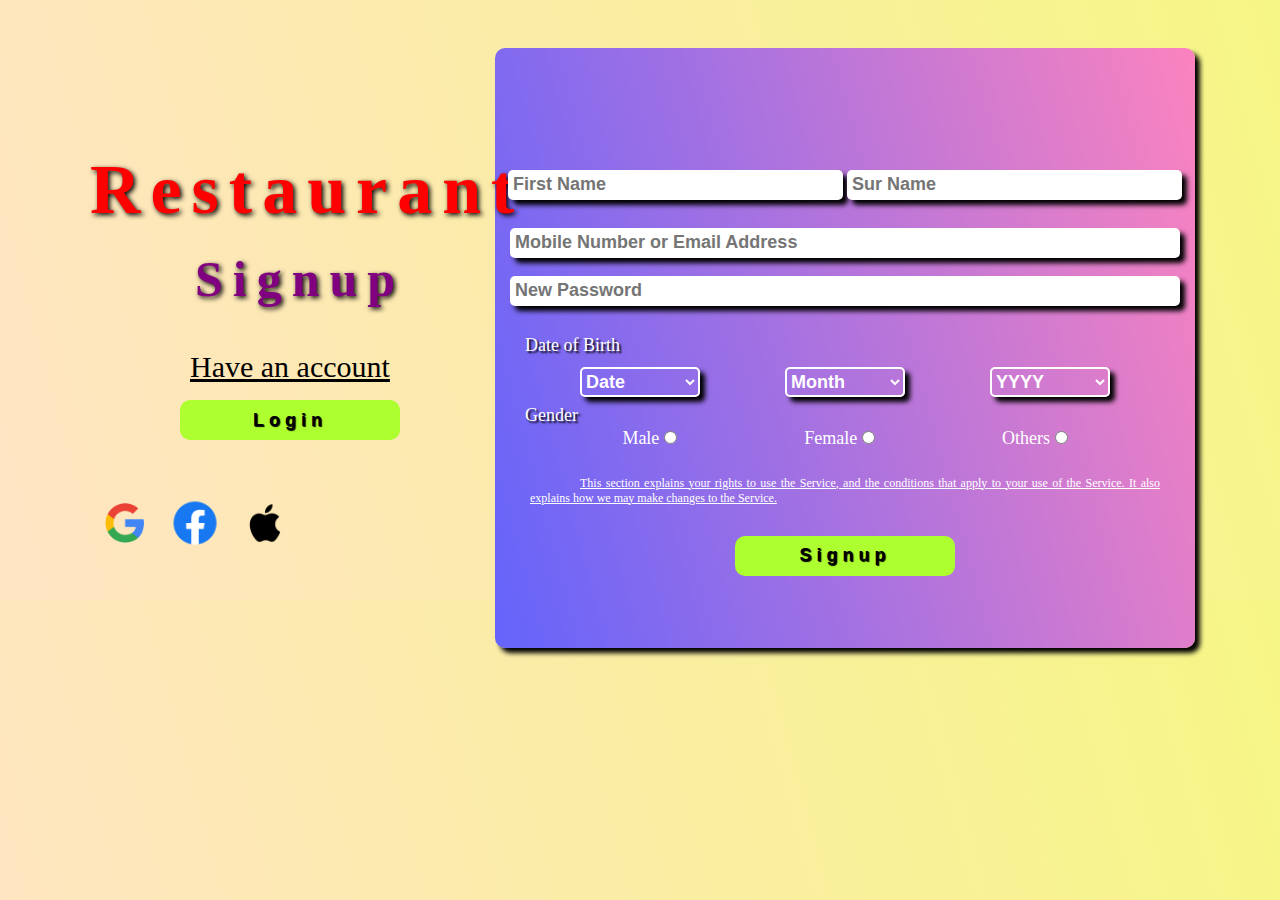
<file: index.html>
<!DOCTYPE html>
<html lang="en">
<head>
    <meta charset="UTF-8">
    <meta name="viewport" content="width=device-width, initial-scale=1.0">
    <title>SignUp Page</title>
    <style>
    * {
        margin: 0px;
        padding: 0px;
    }
    body {
        display: flex;
        align-items: center;
        justify-content: center;
        width: 100%;
        height: 600px;
        background-image: linear-gradient(75deg,bisque,rgb(246, 246, 133));
    }
    #container {
        width: 700px;
        height: 600px;
        background-image: linear-gradient(75deg,rgb(100, 100, 251),rgb(251, 131, 191));
        box-shadow: 5px 5px 5px black;
        border-radius: 10px;
        display: flex;
        align-items: center;
        justify-content: center;
        margin-left: 200px;
        margin-top: 95px;
    }
    #info {
        font-size: 12px;
        color: white;
        width: 90%;
        text-align: justify;
        text-indent: 50px;
        position: relative;
        top: 20px;
        text-decoration: underline 0.1px white;
    }
    form {
        display: flex;
        justify-content: center;
        align-items: center;
        flex-direction: column;
        flex-wrap: wrap;
        position: relative;
    }
    .inp {
        width: 330px;
        height: 30px;
        font-size: 18px;
        border: none;
        outline: none;
        border-radius: 5px;
        padding-left: 5px;
        box-shadow: 5px 5px 5px black;
        font-weight: bold;
        color: rgb(100, 100, 251);
    }
    #Mob,#Pass {
        position: relative;
        top: 10px;
        width: 95%;
    }
    #doblab,#gen {
        color: white;
        font-size: 18px;
        position: absolute;
        left: 30px;
        bottom: 170px;
        text-shadow: 2px 2px 2px black;
    }
    #selop {
        position: relative;
        top: 35px;
        width: 100%;
        display: flex;
        justify-content: space-evenly;
    }
    select {
        width: 120px;
        height: 30px;
        font-size: 18px;
        background: transparent;
        color: white;
        font-weight: bold;
        border: 2px solid white;
        border-radius: 5px;
        box-shadow: 5px 5px 5px black;
    }
    option {
        color: black;
    }
    #gen {
        bottom: 100px;
    }
    #gensec {
        width: 100%;
        height: 40px;
        display: flex;
        font-size: 18px;
        color: white;
        justify-content: space-evenly;
        position: relative;
        top: 30px;
    }
    #signup,#loginBut {
        width: 220px;
        height: 40px;
        position: relative;
        top: 50px;
        border-radius: 10px;
        border: none;
        outline: none;
        text-align: center;
        font-weight: bold;
        font-size: 18px;
        letter-spacing: 5px;
        text-shadow: 1px 1px 1px black;
        background-color: greenyellow;
        cursor: pointer;
        transition: transform 0.2s, box-shadow 0.5s;
    }
    #signup:hover, #loginBut:hover {
        transform: scale(1.1);
        box-shadow: 0px 0px 5px black;
    }
    h1 {
        position: absolute;
        left:90px;
        top: 150px;
        font-size: 70px;
        letter-spacing: 10px;
        color: red;
        text-shadow: 2px 2px 5px black;
    }
    h2 {
        position: absolute;
        left: 195px;
        top: 250px;
        font-size: 50px;
        letter-spacing: 10px;
        color: purple;
        text-shadow: 2px 2px 5px black;
    }
    #loginBut {
        position: absolute;
        top: 400px;
        left: 180px;
    }
    #para {
        font-size: 30px;
        text-decoration: underline;
        position: absolute;
        top: 350px;
        left: 190px;
    }
    #icon {
        width: 60px;
        height: 60px;
        padding-left: 10px;
        margin-top: 450px;
    }
    </style>
</head>
<body>
    <h1>Restaurant</h1>  <br>
    <h2>Signup</h2>
    <a href="https://www.google.com/account/about/" target="_blank"><img id="icon" src="google.png"></a>
    <a href="https://www.facebook.com/" target="_blank"><img id="icon" src="facebook.png"></a>
    <a href="https://support.apple.com/en-in/HT204053" target="_blank"><img id="icon" src="apple-.png"></a>
    <div id="container">
        <form>
            <section id="1stLayer">
                <input required class="inp" type="text" placeholder="First Name">
                <input required class="inp" type="text" placeholder="Sur Name"> <br><br>
            </section>
            <input required class="inp" id="Mob" placeholder="Mobile Number or Email Address">
            <br>
            <input required type="password" class="inp" id="Pass" placeholder="New Password"> <br>
            <label id="doblab">Date of Birth</label>
            <br>
            <section id="selop">
                <select>
                    <option>Date</option>
                    <option>1</option>
                    <option>2</option>
                    <option>3</option>
                    <option>4</option>
                    <option>5</option>
                    <option>6</option>
                    <option>7</option>
                    <option>8</option>
                    <option>9</option>
                    <option>10</option>
                    <option>11</option>
                    <option>12</option>
                    <option>13</option>
                    <option>14</option>
                    <option>15</option>
                    <option>16</option>
                    <option>17</option>
                    <option>18</option>
                    <option>19</option>
                    <option>20</option>
                    <option>21</option>
                    <option>22</option>
                    <option>23</option>
                    <option>24</option>
                    <option>25</option>
                    <option>26</option>
                    <option>27</option>
                    <option>28</option>
                    <option>29</option>
                    <option>30</option>
                    <option>31</option>
                </select>
                <select>
                    <option>Month</option>
                    <option>Jan</option>
                    <option>Feb</option>
                    <option>Mar</option>
                    <option>Apr</option>
                    <option>May</option>
                    <option>Jun</option>
                    <option>Jul</option>
                    <option>Aug</option>
                    <option>Sep</option>
                    <option>Oct</option>
                    <option>Nov</option>
                    <option>Dec</option>
                </select>
                <select>
                    <option>YYYY</option>
                    <option>2004</option>
                    <option>2003</option>
                    <option>2002</option>
                    <option>2001</option>
                    <option>2000</option>
                    <option>1999</option>
                    <option>1998</option>
                </select>
            </section>
            <br>
            <label id="gen">Gender</label>
            <br>
            <section id="gensec">
                <div class="genderCont">
                    <label>Male</label>
                    <input type="radio" name="Gender" value="male" onclick="gender(this.value)">
                </div>
                <div class="genderCont">
                    <label>Female</label>
                    <input type="radio" name="Gender" value="female" onclick="gender(this.value)">
                </div>
                <div class="genderCont">
                    <label>Others</label>
                    <input type="radio" name="Gender" value="others" onclick="gender(this.value)">
                </div>
            </section>
            <br>
            <p id="info">
                This section explains your rights to use the Service, and the conditions that apply 
                to your use of the Service. It also explains how we may make changes to the Service.
            </p>
            <input type="submit" id="signup" value="Signup" onclick="storeTheUserInfo()">
        </form>
    </div>
    <p id="para">Have an account</p>
    <a href="login.html"><button id="loginBut">Login</button></a>

    <script>
        function storeTheUserInfo()
        {
            var inputTag=document.querySelectorAll("input")
            var selectTag=document.querySelectorAll("select")
            console.log(inputTag);
            var fName=inputTag[0].value
            var lName=inputTag[1].value
            var mIdPhn=inputTag[2].value
            var pass=inputTag[3].value
            var date=selectTag[0].value
            var mo=selectTag[1].value
            var yy=selectTag[2].value
            window.sessionStorage.setItem("mailIdorPhno",mIdPhn);
            window.sessionStorage.setItem("pass",pass);
            window.localStorage.setItem("fname",fName);
            window.localStorage.setItem("lname",lName);
            window.localStorage.setItem("mailIdorPhno",mIdPhn);
            window.localStorage.setItem("pass",pass);
            window.localStorage.setItem("date",date);
            window.localStorage.setItem("mo",mo);
            window.localStorage.setItem("yy",yy);
        }
        var gender=function gender(a)
        {
            window.localStorage.setItem("gender",a);
        }
    </script>
</body>
</html>
</file>
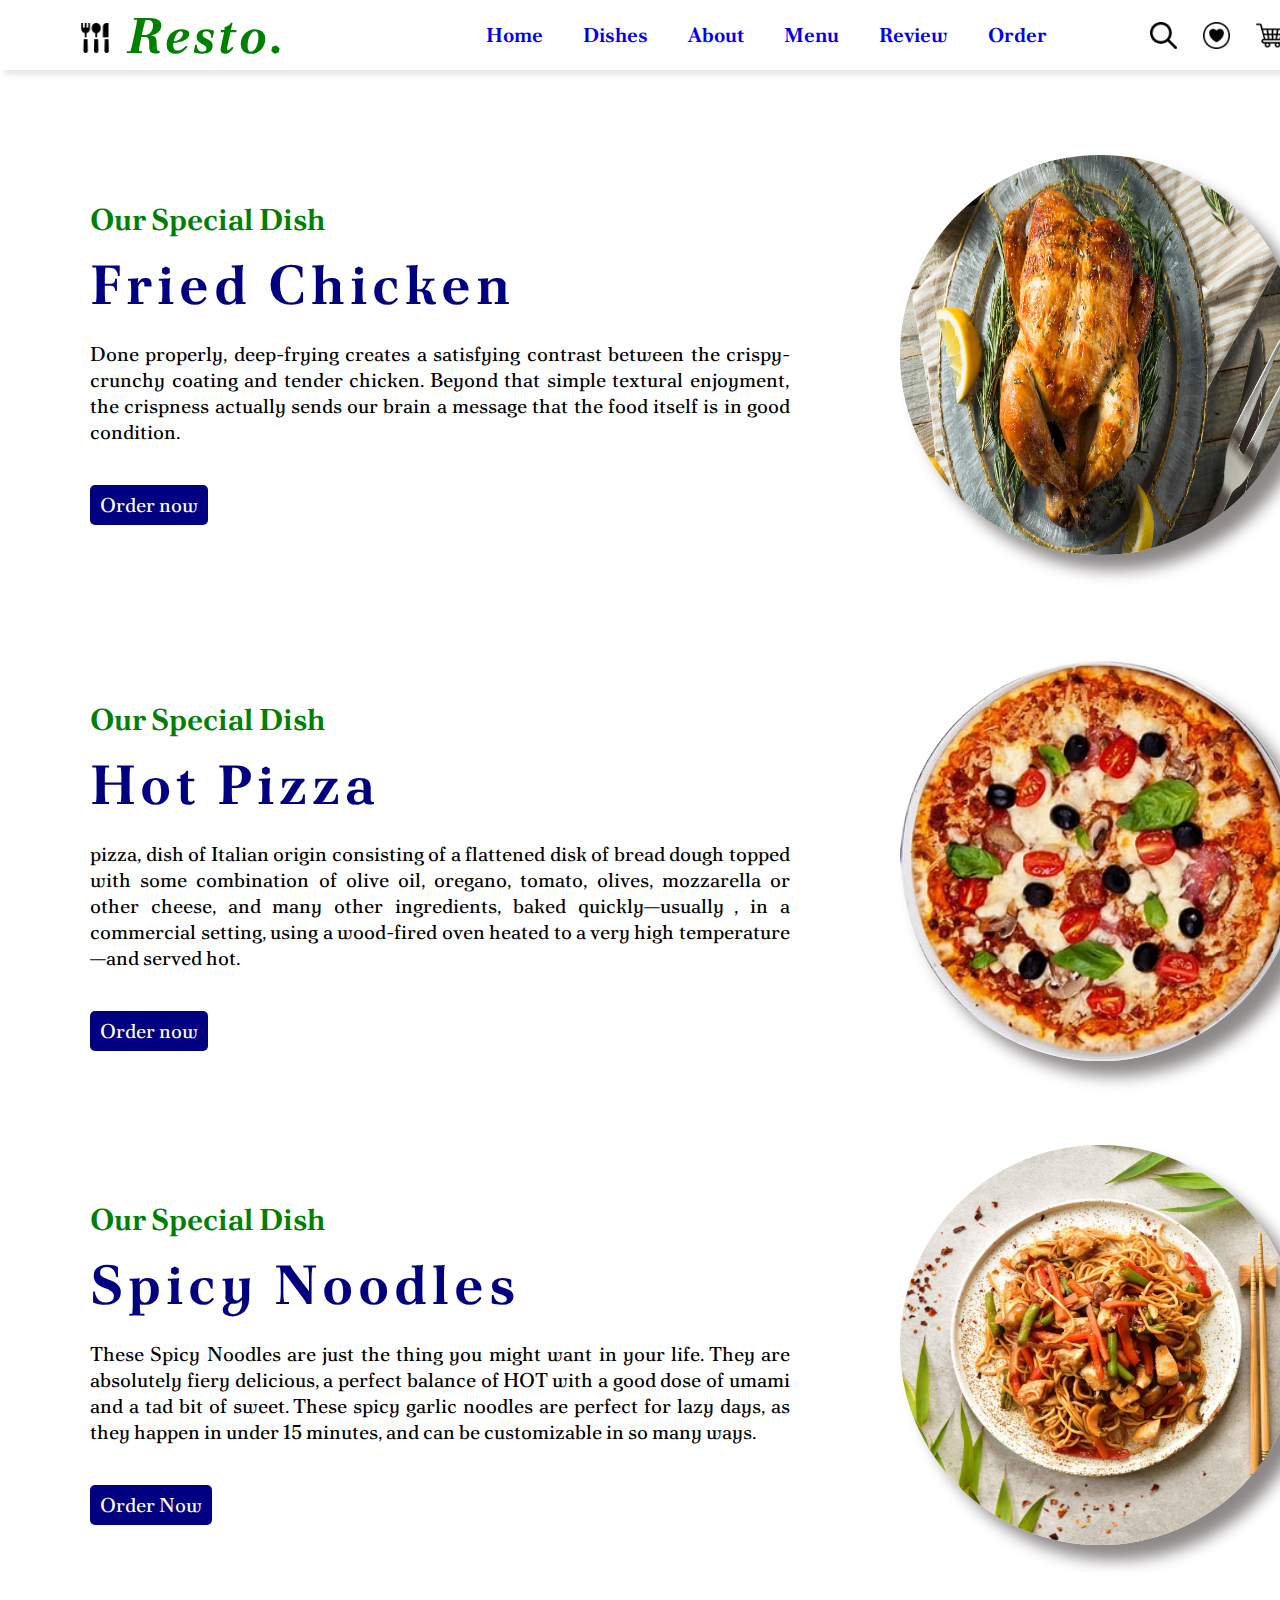
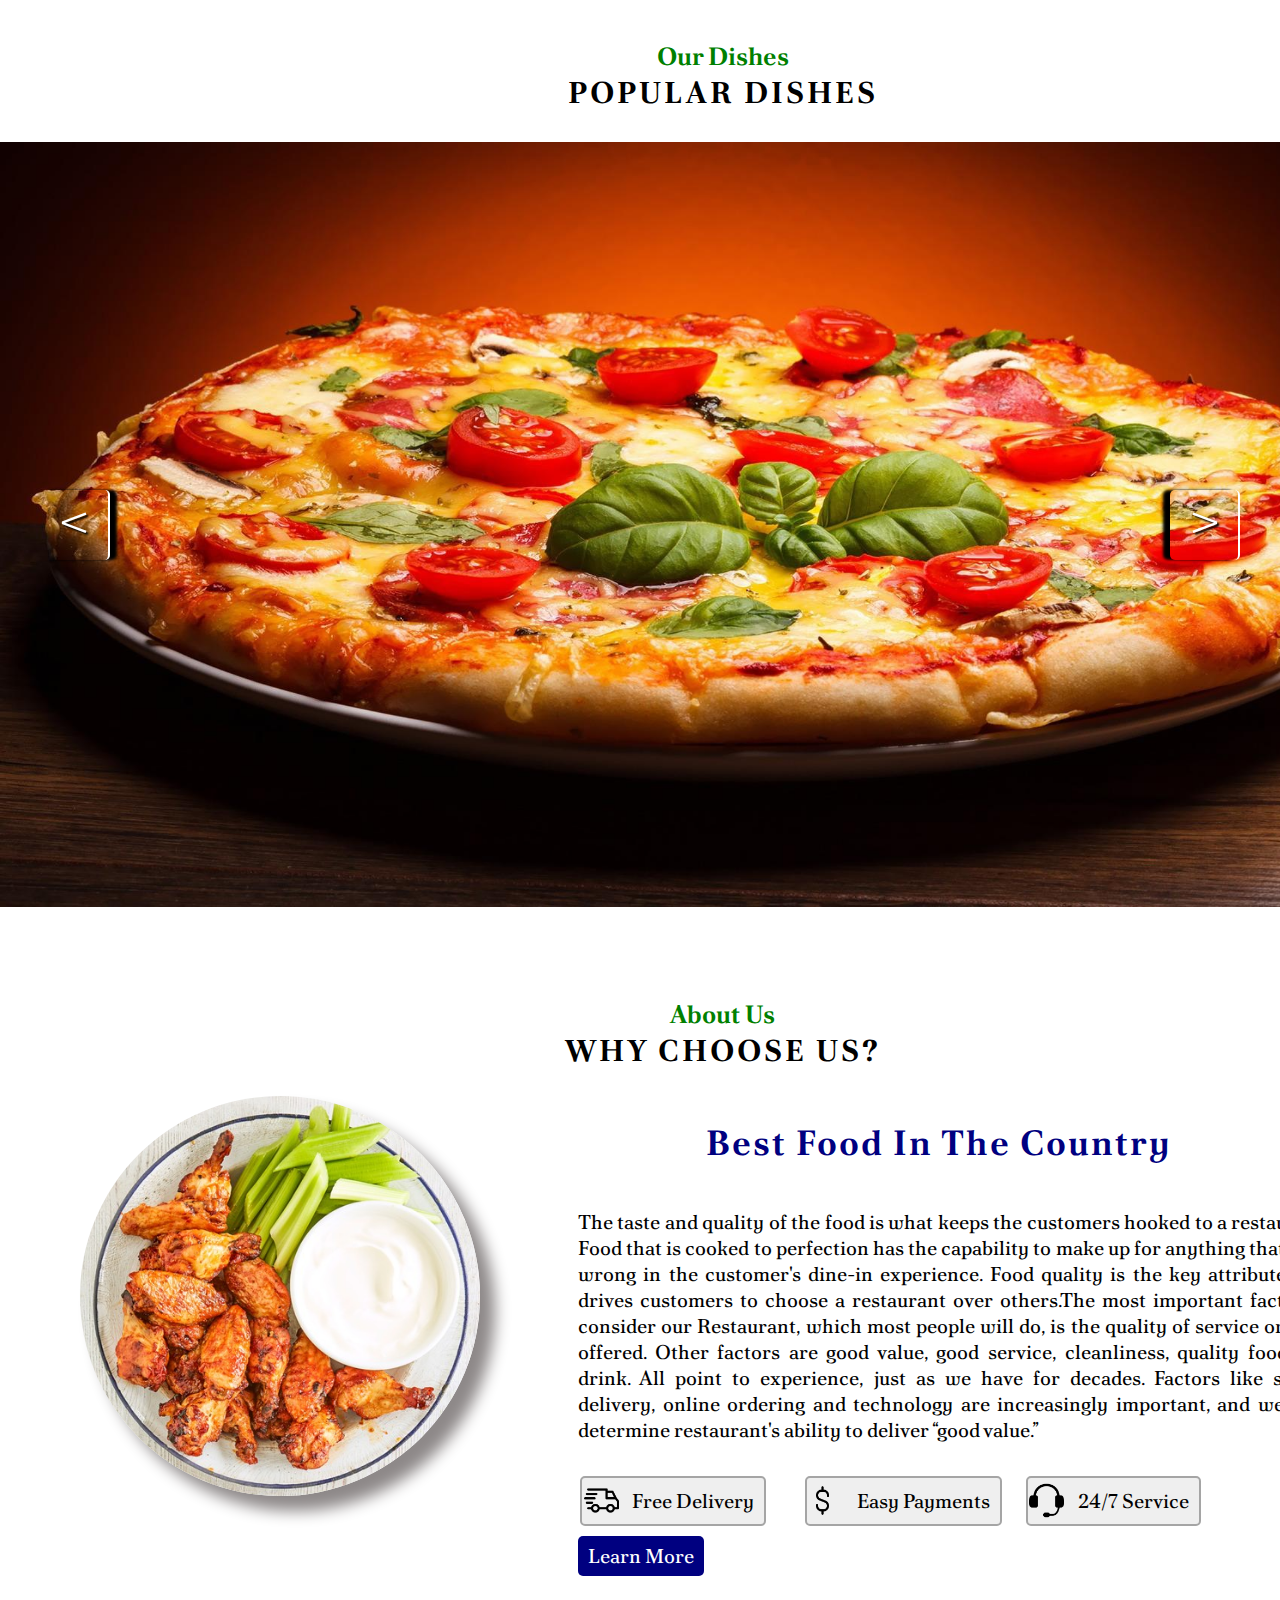
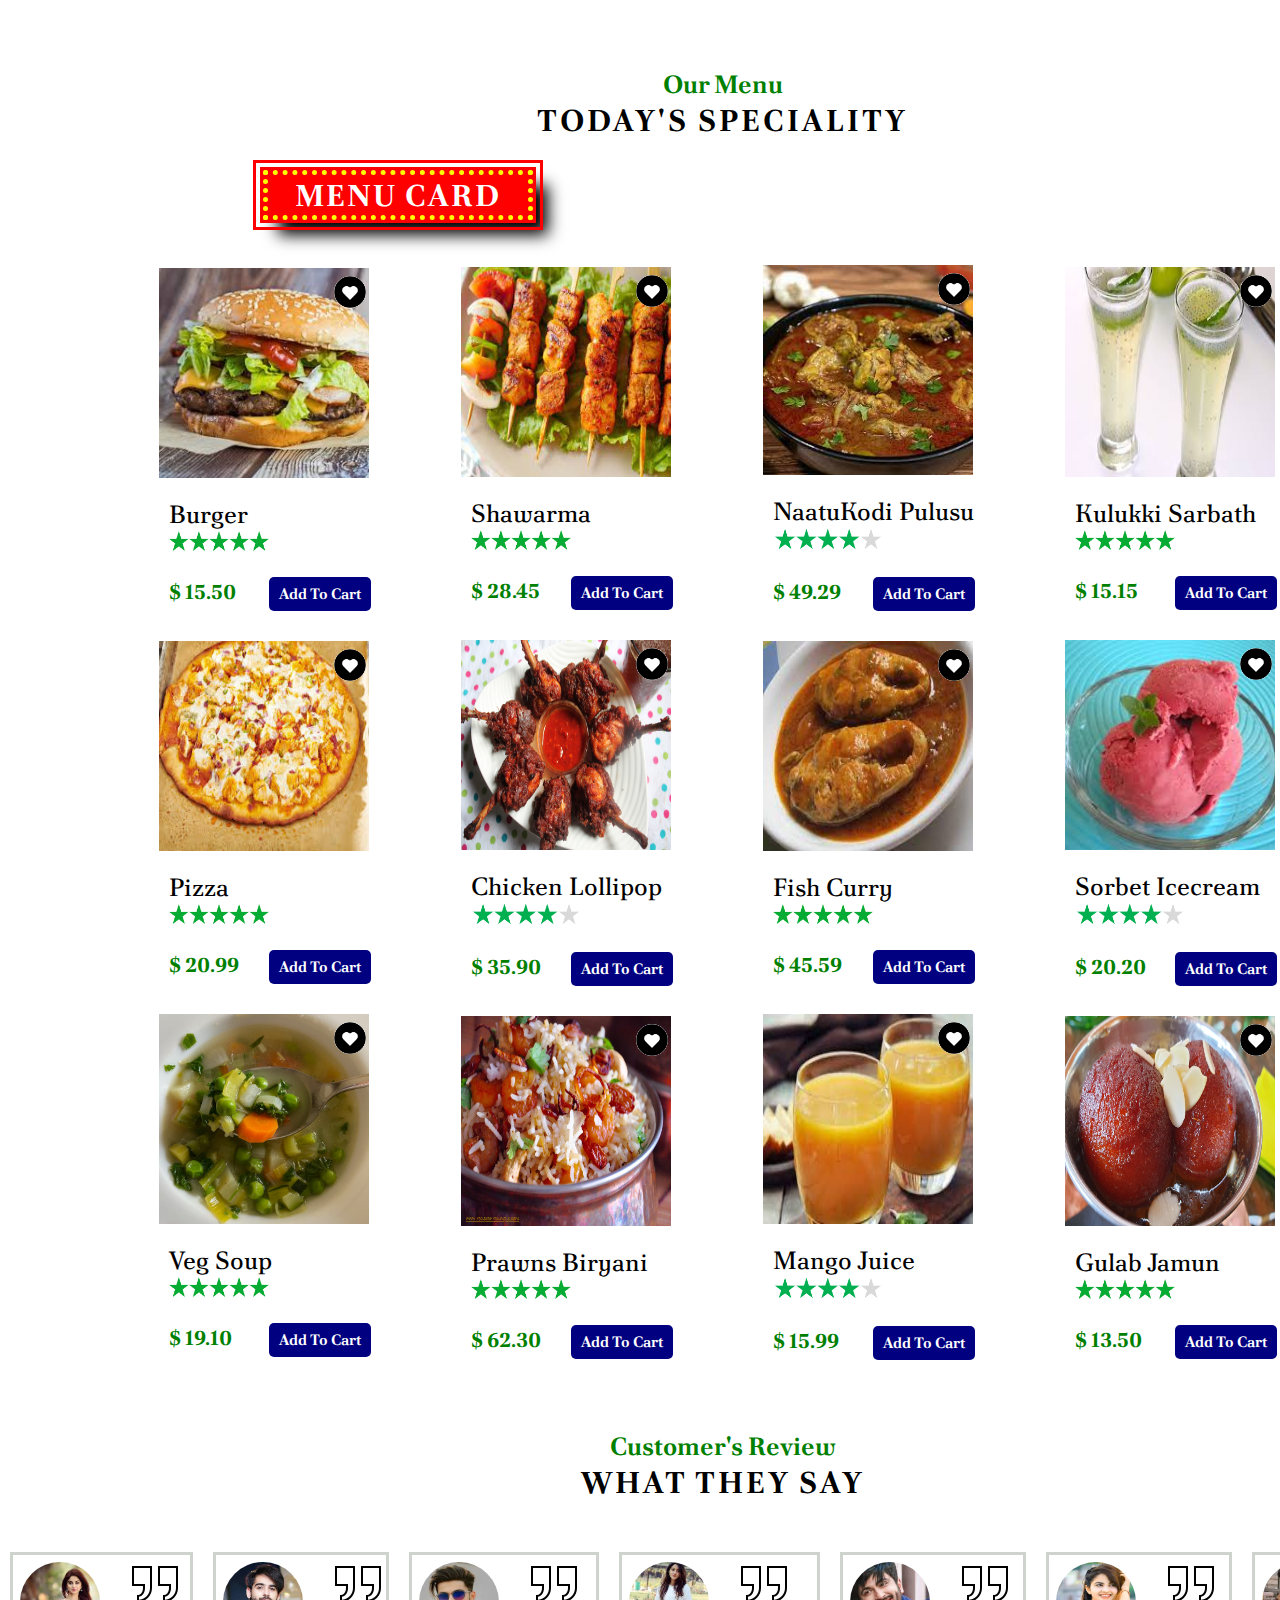
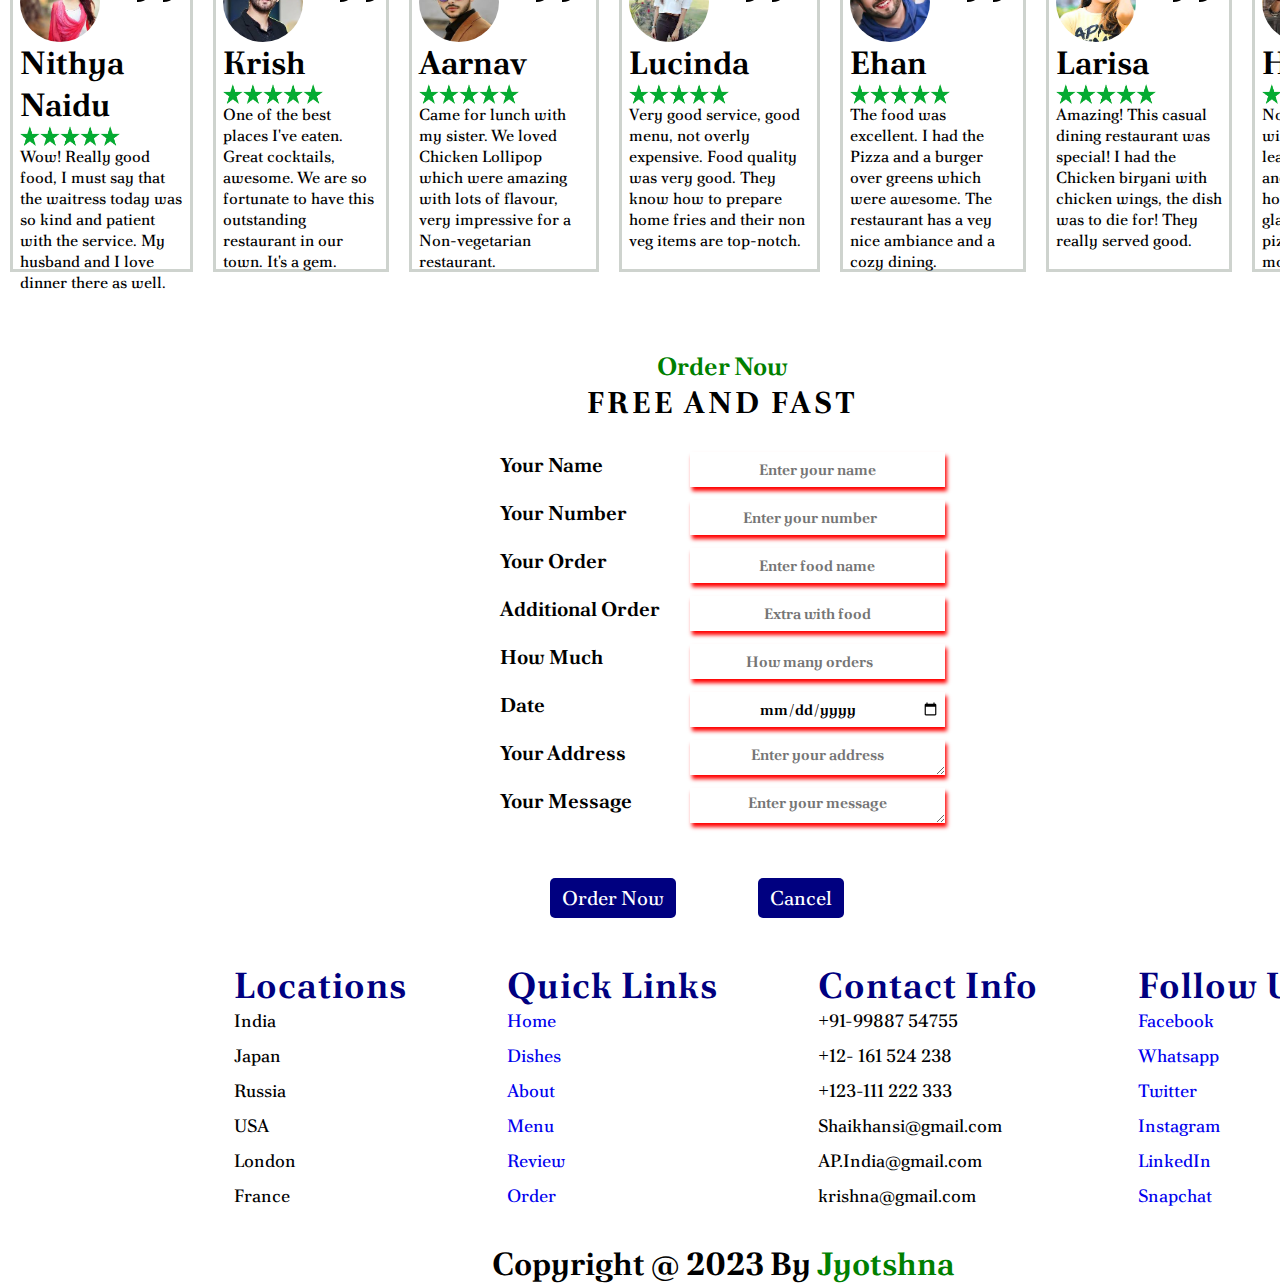
<file: food.html>
<html>
<head>
    <title>About Restaurant</title>
    <link rel="preconnect" href="https://fonts.googleapis.com">
    <link rel="preconnect" href="https://fonts.gstatic.com" crossorigin>
    <link href="https://fonts.googleapis.com/css2?family=Poltawski+Nowy:wght@600&display=swap" rel="stylesheet">

    <link rel="stylesheet" href="food.css">
    <script src="food.js" defer></script>
</head>
<body onload="welcome1()"> 
    <nav id="navigation">
        <a href="#"><img class="uten" src="utensils.png"></img><i style="font-size: 50px; letter-spacing: 3px;">Resto.</i></a>
        <a href="#home"><b>home</b></a>
        <a href="#dishes"><b>dishes</b></a>
        <a href="#about"><b>about</b></a>
        <a href="#menu"><b>menu</b></a>
        <a href="#review"><b>review</b></a>
        <a href="#order"><b>order</b></a>
        <a href="Search.html"><img class="logo" src="search.png" onclick="search()"></img></a>
        <a href="#"><img class="logo" src="heart.png" onclick="wishlist()"></img></a>
        <a href="#"><img class="logo" src="shopping-cart.png" onclick="cart()"></img></a>
        <img class="logo" src="user.png" onclick="acc()">
        <a href="login.html"><h2 style="font-size: 20px; color: black;" class="logo">Logout</h2></a>
    </nav>
   
    <section id="home">
        <section id="sec">
            <h2 id="head">Our Special Dish</h2>
            <h1 id="header">Fried Chicken</h1>
            <p id="info">Done properly, deep-frying creates a satisfying contrast between the crispy-crunchy coating and 
                tender chicken. Beyond that simple textural enjoyment, the crispness actually sends our brain a message 
                that the food itself is in good condition.
            </p>
            <div id="home1"></div>
            <input id="but" type="button" value="Order now" onclick="ordered()">
        </section>
        <section id="sec1">
            <h2 id="head">Our Special Dish</h2>
            <h1 id="header">Hot Pizza</h1>
            <p id="info">pizza, dish of Italian origin consisting of a flattened disk of bread dough topped with some combination 
                of olive oil, oregano, tomato, olives, mozzarella or other cheese, and many other ingredients, baked quickly—usually
                , in a commercial setting, using a wood-fired oven heated to a very high temperature—and served hot.
            </p>
            <div id="home2"></div>
            <input id="but" type="button" value="Order now" onclick="ordered()">
        </section>
        <section id="sec2">
            <h2 id="head">Our Special Dish</h2>
            <h1 id="header">Spicy Noodles</h1>
            <p id="info">These Spicy Noodles are just the thing you might want in your life. They are absolutely fiery delicious, 
                a perfect balance of HOT with a good dose of umami and a tad bit of sweet. These spicy garlic noodles are perfect 
                for lazy days, as they happen in under 15 minutes, and can be customizable in so many ways.
            </p>
            <div id="home3"></div>
            <input id="but" type="button" value="Order Now" onclick="ordered()">
        </section>
    </section>

    <section id="dishes" style="width: 1445px;">
        <center><h1>Our Dishes</h1><h2>POPULAR DISHES</h2></center>
            <div id="header1" style="margin-top: 30px;">
                <button id="left" onclick="left()"><b><</b></button>
                <button id="right" onclick="right()"><b>></b></button>
            </div>
    </section> <br>

    <section id="about" style="height: 600px; width: 1445px;">
        <center><h1>About Us</h1><h2>WHY CHOOSE US?</h2>
            <h3 id="head1">Best Food In The Country</h3>
            <p id="about1">
                The taste and quality of the food is what keeps the customers hooked to a restaurant. Food that is cooked to perfection has 
                the capability to make up for anything that goes wrong in the customer's dine-in experience. Food quality is the key attribute 
                that drives customers to choose a restaurant over others.The most important factor to consider our Restaurant, which most people 
                will do, is the quality of service or food offered. Other factors are good value, good service, cleanliness, quality food and drink. 
                All point to experience, just as we have for decades. Factors like speed, delivery, online ordering and technology are increasingly 
                important, and we may determine restaurant's ability to deliver “good value.”
            </p>
            <input id="in1" type="button" value="Free Delivery"><img id="icon" src="delivery.png">
            <input id="in1" type="button" value="Easy Payments"><img id="icon" style="margin-left: -15px;" src="dollar.png">
            <input id="in1" type="button" value="24/7 Service"><img id="icon" style="margin-left: 10px;" src="headset.png">
        </center>
        <div id="home4"></div>
        <input id="in2" type="button" value="Learn More">
    </section>

    <section id="menu" style="width: 1445px;">
        <center><h1>Our Menu</h1><h2>TODAY'S SPECIALITY</h2></center>
        <a href="MenuCard.html"><input type="button" value="MENU CARD" id="mcard"></a>
        <div id="menu1">
            <div>
                <div><img id="i2" src="s0.jpeg"><img id="i3" src="love.png">
                    <p style="font-size: 25px; margin-left: 50px;">Burger</p>
                    <img style="width: 100px; height: 20px; margin-left: 50px;" src="star.png">
                    <p id="m2">$ 15.50</p><input id="inp" type="button" value="Add To Cart" onclick="added()"></div>
                <div><img id="i2" src="s1.jpeg"><img id="i3" src="love.png">
                    <p style="font-size: 25px; margin-left: 50px;">Pizza</p>
                    <img style="width: 100px; height: 20px; margin-left: 50px;" src="star.png">
                    <p id="m2">$ 20.99</p><input id="inp" type="button" value="Add To Cart" onclick="added()"></div>
                <div><img id="i2" src="s2.jpg"><img id="i3" src="love.png">
                    <p style="font-size: 25px; margin-left: 50px;">Veg Soup</p>
                    <img style="width: 100px; height: 20px; margin-left: 50px;" src="star.png">
                    <p id="m2">$ 19.10</p><input id="inp" type="button" value="Add To Cart" onclick="added()"></div>
            </div>
            <div>
                <div><img id="i2" src="s3.jpeg"><img id="i3" src="love.png">
                    <p style="font-size: 25px; margin-left: 50px;">Shawarma</p>
                    <img style="width: 100px; height: 20px; margin-left: 50px;" src="star.png">
                    <p id="m2">$ 28.45</p><input id="inp" type="button" value="Add To Cart" onclick="added()"></div>
                <div><img id="i2" src="s4.jpg"><img id="i3" src="love.png">
                    <p style="font-size: 25px; margin-left: 50px;">Chicken Lollipop</p>
                    <img style="width: 110px; height: 23px; margin-left: 50px;" src="star1.png">
                    <p id="m2">$ 35.90</p><input id="inp" type="button" value="Add To Cart" onclick="added()"></div>
                <div><img id="i2" src="s5.jpg"><img id="i3" src="love.png">
                    <p style="font-size: 25px; margin-left: 50px;">Prawns Biryani</p>
                    <img style="width: 100px; height: 20px; margin-left: 50px;" src="star.png">
                    <p id="m2">$ 62.30</p><input id="inp" type="button" value="Add To Cart" onclick="added()"></div>
            </div>
            <div>
                <div><img id="i2" src="s6.jpeg"><img id="i3" src="love.png">
                    <p style="font-size: 25px; margin-left: 50px;">NaatuKodi Pulusu</p>
                    <img style="width: 110px; height: 23px; margin-left: 50px;" src="star1.png">
                    <p id="m2">$ 49.29</p><input id="inp" type="button" value="Add To Cart" onclick="added()"></div>
                <div><img id="i2" src="s7.jpeg"><img id="i3" src="love.png">
                    <p style="font-size: 25px; margin-left: 50px;">Fish Curry</p>
                    <img style="width: 100px; height: 20px; margin-left: 50px;" src="star.png">
                    <p id="m2">$ 45.59</p><input id="inp" type="button" value="Add To Cart" onclick="added()"></div>
                <div><img id="i2" src="s8.jpeg"><img id="i3" src="love.png">
                    <p style="font-size: 25px; margin-left: 50px;">Mango Juice</p>
                    <img style="width: 110px; height: 23px; margin-left: 50px;" src="star1.png">
                    <p id="m2">$ 15.99</p><input id="inp" type="button" value="Add To Cart" onclick="added()"></div>
            </div>
            <div>
                <div><img id="i2" src="s9.jpeg"><img id="i3" src="love.png">
                    <p style="font-size: 25px; margin-left: 50px;">Kulukki Sarbath</p>
                    <img style="width: 100px; height: 20px; margin-left: 50px;" src="star.png">
                    <p id="m2">$ 15.15</p><input id="inp" type="button" value="Add To Cart" onclick="added()"></div>
                <div><img id="i2" src="s10.jpeg"><img id="i3" src="love.png">
                    <p style="font-size: 25px; margin-left: 50px;">Sorbet Icecream</p>
                    <img style="width: 110px; height: 23px; margin-left: 50px;" src="star1.png">
                    <p id="m2">$ 20.20</p><input id="inp" type="button" value="Add To Cart" onclick="added()"></div>
                <div><img id="i2" src="s11.jpg"><img id="i3" src="love.png">
                    <p style="font-size: 25px; margin-left: 50px;">Gulab Jamun</p>
                    <img style="width: 100px; height: 20px; margin-left: 50px;" src="star.png">
                    <p id="m2">$ 13.50</p><input id="inp" type="button" value="Add To Cart" onclick="added()"></div>
            </div>
        </div>
    </section>

    <section id="review" style="height: 450px; width: 1445px;">
        <center><h3>Customer's Review</h3><h2>WHAT THEY SAY</h2></center>
        <div id="rev1">
            <div id="rev">
                <img id="re1" src="img0.jpeg"><img id="re2" src="quote.png"><h1>Nithya Naidu</h1>
                <img style="width: 100px; height: 20px;" src="star.png">
                <p id="re3">Wow! Really good food, I must say that the waitress today was so kind and patient with the service. My husband and I love dinner there as well.</p>
            </div>
            <div id="rev">
                <img id="re1" src="img1.jpeg"><img id="re2" src="quote.png"><h1>Krish</h1>
                <img style="width: 100px; height: 20px;" src="star.png">
                <p id="re3">One of the best places I've eaten. Great cocktails, awesome. We are so fortunate to have this outstanding restaurant in our town. It's a gem.</p>
            </div>
            <div id="rev">
                <img id="re1" src="img2.jpeg"><img id="re2" src="quote.png"><h1>Aarnav</h1>
                <img style="width: 100px; height: 20px;" src="star.png">
                <p id="re3">Came for lunch with my sister. We loved Chicken Lollipop which were amazing with lots of flavour, very impressive for a Non-vegetarian restaurant.</p>
            </div>
            <div id="rev">
                <img id="re1" src="img3.jpeg"><img id="re2" src="quote.png"><h1>Lucinda</h1>
                <img style="width: 100px; height: 20px;" src="star.png">
                <p id="re3">Very good service, good menu, not overly expensive. Food quality was very good. They know how to prepare home fries and their non veg items are top-notch.</p>
            </div>
            <div id="rev">
                <img id="re1" src="img4.jpeg"><img id="re2" src="quote.png"><h1>Ehan</h1>
                <img style="width: 100px; height: 20px;" src="star.png">
                <p id="re3">The food was excellent.  I had the Pizza and a burger over greens which were awesome. The restaurant has a vey nice ambiance and a cozy dining.</p>
            </div>
            <div id="rev">
                <img id="re1" src="img5.jpeg"><img id="re2" src="quote.png"><h1>Larisa</h1>
                <img style="width: 100px; height: 20px;" src="star.png">
                <p id="re3">Amazing! This casual dining restaurant was special! I had the Chicken biryani with chicken wings, the dish was to die for! They really served good.</p>
            </div>
            <div id="rev">
                <img id="re1" src="img6.jpeg"><img id="re2" src="quote.png"><h1>Hardhik</h1>
                <img style="width: 100px; height: 20px;" src="star.png">
                <p id="re3">Normally wings are wings, but theirs are lean meaty and tender, and delicious homemade teriaki glaze. Gluten free pizza way better than most.</p>
            </div>
        </div>
    </section>

    <section id="order" style="width: 1445px;">
        <center><h1>Order Now</h1><h2>FREE AND FAST</h2></center>
        <form id="form" style="font-size: 17px; margin-top: 30px; margin-left: 500px;">
            <label>Your Name &nbsp;&nbsp;&nbsp;</label><input id="ord" type="text" placeholder="Enter your name"> <br><br>
            <label>Your Number &nbsp;&nbsp;&nbsp;</label><input id="ord" type="number" placeholder="Enter your number"> <br><br>
            <label>Your Order &nbsp;&nbsp;&nbsp;</label><input id="ord" placeholder="Enter food name"> <br><br>
            <label>Additional Order &nbsp;&nbsp;&nbsp;</label><input id="ord" placeholder="Extra with food"> <br><br>
            <label>How Much &nbsp;&nbsp;&nbsp;</label><input id="ord" type="number" placeholder="How many orders"> <br><br>
            <label>Date &nbsp;&nbsp;&nbsp;</label><input id="ord" type="date" placeholder="dd-mm-yyyy"> <br><br>
            <label>Your Address &nbsp;&nbsp;&nbsp;</label><textarea id="ord" placeholder="Enter your address"></textarea> <br><br>
            <label>Your Message &nbsp;&nbsp;&nbsp;</label><textarea id="ord" placeholder="Enter your message"></textarea> <br><br><br>
            <input id="sub" type="submit" value="Order Now" onclick="ordered()"> &nbsp;&nbsp;&nbsp;&nbsp;&nbsp;&nbsp;
            <input id="sub" type="reset" value="Cancel">
        </form>
    </section>
    <section id="sec3" style="width: 1445px;">
            <ul>
                <li><h1>Locations</h1></li>
                <li>India</li>
                <li>Japan</li>
                <li>Russia</li>
                <li>USA</li>
                <li>London</li>
                <li>France</li>
            </ul>
            <ul>
                <li><h1>Quick Links</h1></li>
                <a href="#home"><li>Home</li></a>
                <a href="#dishes"><li>Dishes</li></a>
                <a href="#about"><li>About</li></a>
                <a href="#menu"><li>Menu</li></a>
                <a href="#review"><li>Review</li></a>
                <a href="#order"><li>Order</li></a>
            </ul>
            <ul>
                <li><h1>Contact Info</h1></li>
                <li>+91-99887 54755</li>
                <li>+12- 161 524 238</li>
                <li>+123-111 222 333</li>
                <li>Shaikhansi@gmail.com</li>
                <li>AP.India@gmail.com</li>
                <li>krishna@gmail.com</li>
            </ul>
            <ul>
                <li><h1>Follow Us</h1></li>
                <a href="https://www.facebook.com/" target="_blank"><li>Facebook</li></a>
                <a href="https://www.whatsapp.com/" target="_blank"><li>Whatsapp</li></a>
                <a href="https://twitter.com/i/flow/login" target="_blank"><li>Twitter</li></a>
                <a href="https://www.instagram.com/accounts/login/" target="_blank"><li>Instagram</li></a>
                <a href="https://in.linkedin.com/" target="_blank"><li>LinkedIn</li></a>
                <a href="https://accounts.snapchat.com/accounts/v2/login" target="_blank"><li>Snapchat</li></a>
            </ul>
    </section>
    <center style="margin-top: 30px; height: 20px; width: 1445px;"><h1>Copyright @ 2023 By <b style="color: green;">Jyotshna</b></h1></center>
</body>
</html>
</file>
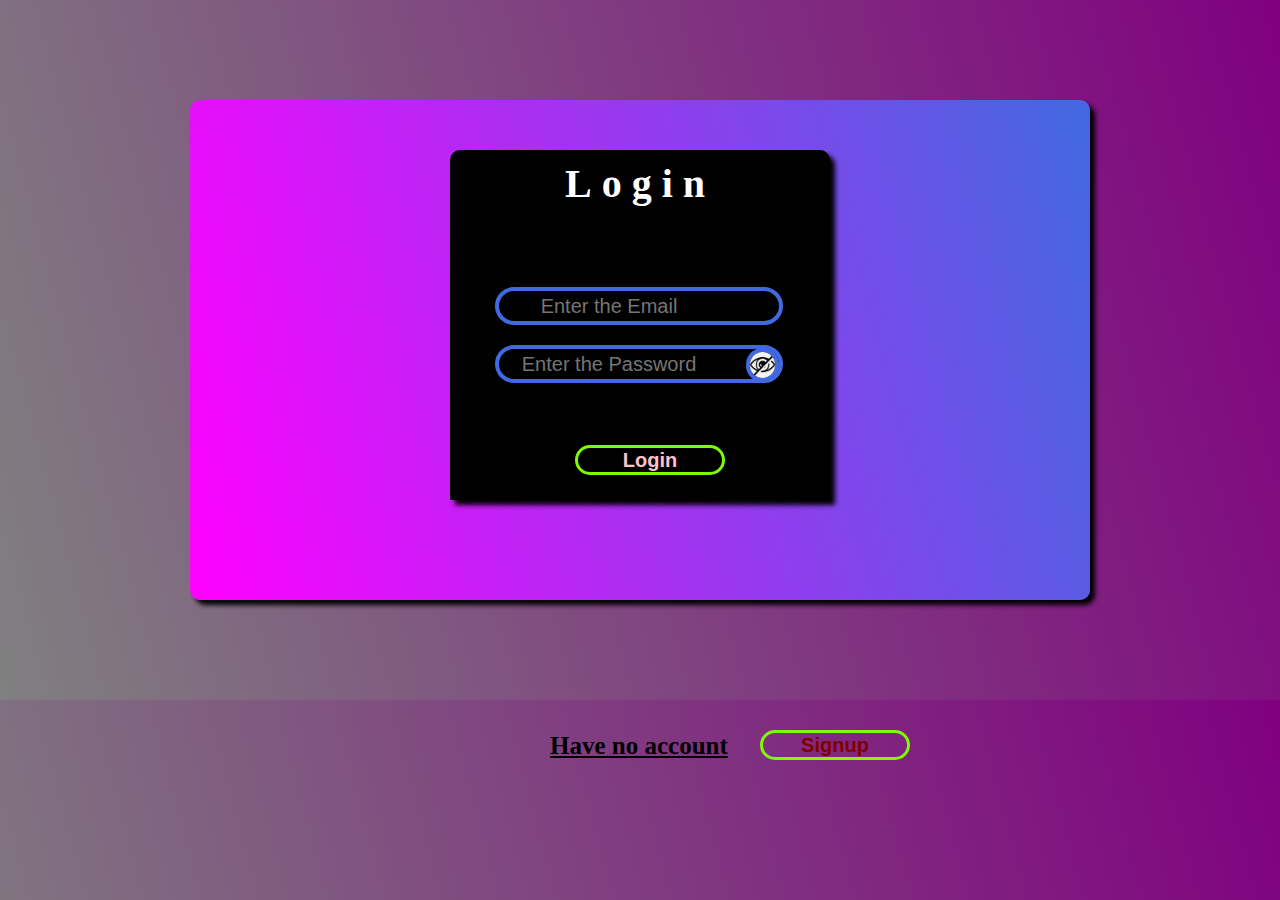
<file: login.html>
<!DOCTYPE html>
<html lang="en">
<head>
    <meta charset="UTF-8">
    <meta name="viewport" content="width=device-width, initial-scale=1.0">
    <title>Login Page</title>
    <style>
    * {
        padding: 0px;
        margin: 0px;
    }
    body {
        background-image: linear-gradient(75deg,grey,purple);
        display: flex;
        align-items: center;
        justify-content: center;
        height: 700px;
    }
    #outerCont {
        width: 900px;
        height: 500px;
        border-radius: 10px;
        box-shadow: 5px 5px 5px black;
        background-image: linear-gradient(75deg,magenta,royalblue);
        display: flex;
        align-items: end;
        justify-content: center;
    }
    #innerCont {
        width: 380px;
        height: 350px;
        background-color: black;
        border-radius: 10px 10px 0px 0px;
        box-shadow: 5px 5px 5px black;
        display: flex;
        flex-direction: column;
        justify-content: center;
        position: relative;
        bottom: 100px;
    }
    #heading {
        width: 380px;
        text-align: center;
        color: white;
        position: absolute;
        top: 10px;
        font-size: 40px;
        display: block;
        letter-spacing: 10px;
    }
    .inputdiv {
        width: 280px;
        height: 30px;
        margin-top: 20px;
        border-radius: 200px;
        border: 4px solid royalblue;
        position: relative;
        left: 45px;
    }
    .inputTags {
        background-color: transparent;
        border: none;
        outline: none;
        width: 200px;
        height: 30px;
        padding-left: 10px;
        font-size: 20px;
        color: white;
        text-align: center;
    }
    #passVis {
        width: 25px;
        border-radius: 100px;
        border: 4px solid royalblue;
        position: absolute;
        top: -1px;
        right: 0px;
    }
    #passdiv {
        position: relative;
    }
    #loginBut,#in {
        background-color: transparent;
        border: 3px solid lawngreen;
        border-radius: 200px;
        font-size: 20px;
        font-weight: bold;
        position: absolute;
        bottom: 25px;
        left: 125px;
        width: 150px;
        height: 30px;
        color: pink;
    }
    #status {
        color: red;
        font-size: 21px;
        text-align: center;
    }
    #para {
        font-size: 25px;
        font-weight: bold;
        text-decoration: underline;
        position: absolute;
        left: 550px;
        bottom: 140px;
    }
    #in {
        bottom: 140px;
        left: 760px;
        color: maroon;
    }
    </style>
</head>
<body>
    <div id="outerCont">
        <div id="innerCont">
            <h1 id="heading">Login</h1>
            <form>
                <div class="inputdiv">
                    <input class="inputTags" placeholder="Enter the Email">
                </div>
                <div class="inputdiv" id="passdiv">
                    <input class="inputTags" type="password" placeholder="Enter the Password">
                    <img id="passVis" src="closedeye.png" onmousedown="passvis()" onmouseup="passHid()">
                </div>
                <p id="status"></p>
                <input type="button" value="Login" id="loginBut" onclick="passvalid()" onmousedown="bigButton()" onmouseup="smallButton()">
        </div>
        </form>
        <p id="para">Have no account</p>
        <a href="index.html"><input id="in" type="button" value="Signup"></a>
    </div>


    <script>
        var emailIdorPhno=localStorage.getItem("mailIdorPhno")
        var pass=localStorage.getItem("pass")
        var form=document.forms;
        function passvalid()
        {
            var inputTags=document.querySelectorAll("input")
            var userGivenMailorPhno=inputTags[0].value
            var userGivenPassword=inputTags[1].value
            var borders=document.getElementsByClassName("inputdiv")
            if(emailIdorPhno!=userGivenMailorPhno && pass!=userGivenPassword)
            {
                document.body.style.backgroundImage="linear-gradient(75deg,red,red)"
                borders[0].style.borderColor="red"
                borders[1].style.borderColor="red"
                document.getElementById("status").innerHTML="UserId and Password is wrong"
            }
            else if(emailIdorPhno==userGivenMailorPhno && pass!=userGivenPassword)
            {
                document.body.style.backgroundImage="linear-gradient(75deg,hotpink,red)"
                borders[0].style.borderColor="royalblue"
                borders[1].style.borderColor="red"
                document.getElementById("status").innerHTML="Password is Wrong"
            }
            else if(emailIdorPhno!=userGivenMailorPhno && pass==userGivenPassword)
            {
                document.body.style.backgroundImage="linear-gradient(75deg,red,purple)"
                borders[0].style.borderColor="red"
                borders[1].style.borderColor="royalblue"
                document.getElementById("status").innerHTML="EmailId or Phone Number is wrong"
            }
            else    
            {
                form[0].action="food.html"
                form[0].elements[2].type="Submit"
            }
        }
        function passvis()
        {
            form[0].elements[1].type="text"
            document.getElementById("passVis").src="eye.png"
            document.getElementById("passVis").style.transform="rotateY(180deg)"
            document.getElementById("passVis").style.transition="transform 0.5s"
        }
        function passHid()
        {
            form[0].elements[1].type="password"
            document.getElementById("passVis").src="closedeye.png"
            document.getElementById("passVis").style.transform="rotateY(0deg)"
            document.getElementById("passVis").style.transition="transform 0.5s"
        }
        function bigButton()
        {
            form[0].elements[2].style.transform="scale(1.2)"
            form[0].elements[2].style.backgroundColor="transperant"
        }
        function smallButton()
        {
            form[0].elements[2].style.transform="scale(1)"
            form[0].elements[2].style.backgroundColor="transperant"
        }
    </script>
</body>
</html>
</file>
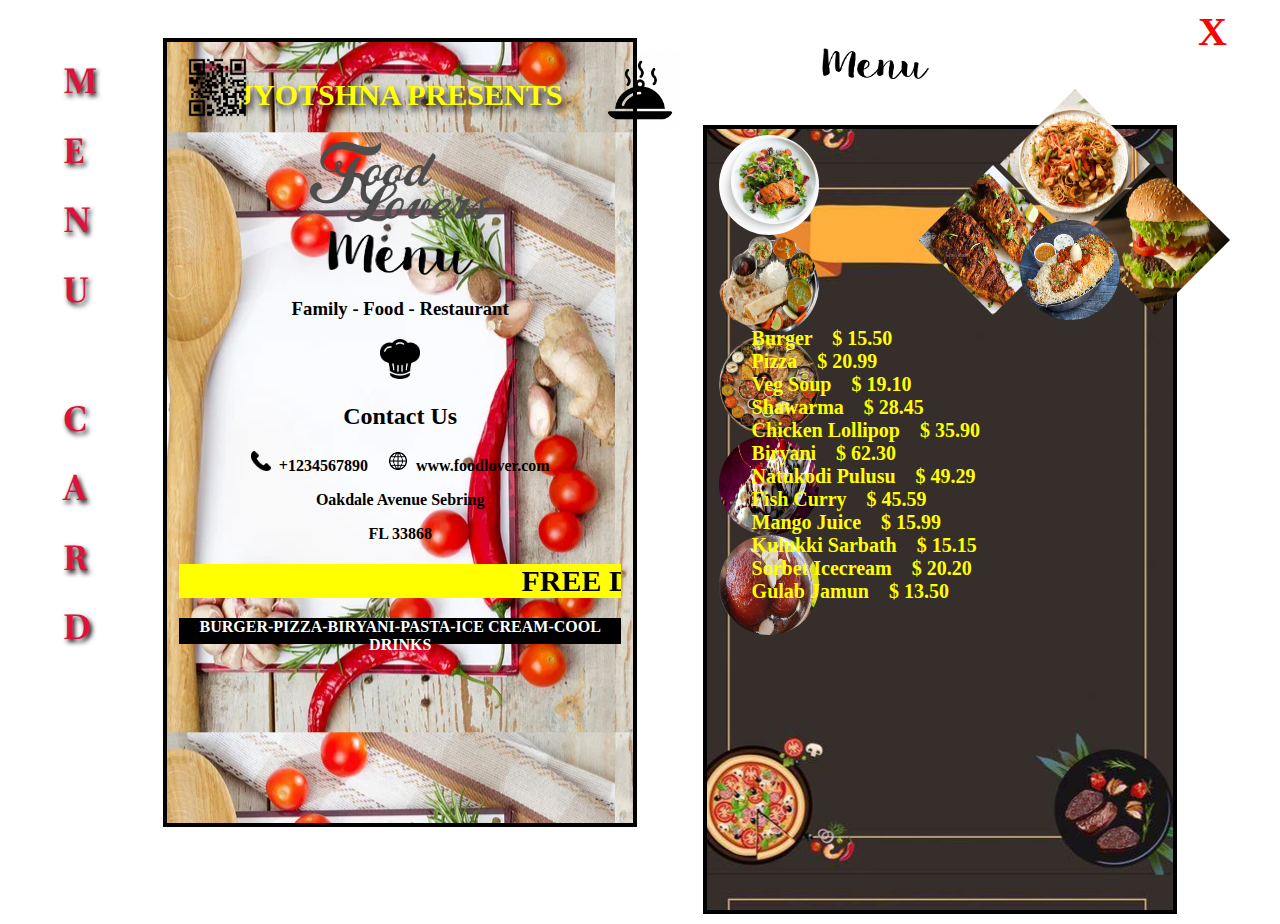
<file: MenuCard.html>
<!DOCTYPE html>
<html lang="en">
<head>
    <meta charset="UTF-8">
    <meta name="viewport" content="width=device-width, initial-scale=1.0">
    <title>Menu Card</title>
    <link rel="preconnect" href="https://fonts.googleapis.com">
    <link rel="preconnect" href="https://fonts.gstatic.com" crossorigin>
    <link href="https://fonts.googleapis.com/css2?family=Poltawski+Nowy:wght@600&display=swap" rel="stylesheet">
    
    <style>
    #clos {
        font-size: 40px;
        font-weight: bold;
        color: red;
        float: right;
        margin-top: 0px;
        margin-right: 45px;
    }
    #clos:hover {
        transform: scale(1.3);
    }
    #d {
        position: absolute;
        top: 35px;
    }
    #f1 {
        width: 80px;
        height: 80px;
        position: absolute;
        top: 50px;
        left: 600px;
    }
    #f2 {
        width: 75px;
        height: 75px;
        position: absolute;
        top: 50px;
        left: 180px;
    }
    #i1 {
        width: 150px;
        height: 150px;
        clip-path: polygon(50% 0%, 100% 50%, 50% 100%, 0% 50%);
    }
    .i11 {
        position: absolute;
        top: 165px;
        left: 1080px;
    }
    .i12 {
        position: absolute;
        top: 165px;
        left: 918px;
    }
    .i13 {
        position: absolute;
        top: 89px;
        left: 1000px;
    }
    .i14 {
        position: absolute;
        top: 220px;
        left: 1020px;
    }
    #i2,#i3 {
        width: 100px;
        height: 100px;
        border-radius: 200%;
        display: flex;
        flex-direction: column;
    }
    #i2:hover, #i3:hover {
        transform: scale(1.1);
    }
    #i5 {
        width: 110px;
        height: 35px;
        position: absolute;
        top: 45px;
        right: 350px;
    }
    #mc {
        color: crimson;
        font-size: 35px;
        margin-left: 55px;
        text-shadow: 2px 3px 5px black;
        font-family: 'Poltawski Nowy', serif;
    }
    #field1 {
        width: 35%;
        height: 85vh;
        float: left;
        margin: 30px 10px 10px 155px;
        border: 4px solid black;
        background-image: url("f1.jpg");
        background-position: 130%;
    }
    #p1 {
        height: 26px;
        background:black;
        font-weight: bold;
        text-align: center;
        color: white;
    }
    #mar {
        background-color: yellow;
        font-size: 30px;
        font-weight: bold;
    }
    #field2 {
        width: 35%;
        height: 85vh;
        background-image: url("f14.jpeg");
        background-position: 100%;
        float: right;
        margin: 30px 95px 10px 10px;
        border: 4px solid black;
    }
    #items {
        color: yellow;
        font-size: 20px;
        position: absolute;
        top: 300px;
        right: 300px;
    }
    </style>
</head>
<body style="height: 500px;">
    <a href="./food.html"><p id="clos">X</p></a>
    
    <fieldset id="field1">
        <div>
            <center>
                <h3 style="font-size: 30px; color: yellow; text-shadow: 2px 5px 7px black;">JYOTSHNA PRESENTS</h3>
                <img style="width: 180px; height: 80px;" src="food.png"> <br>
                <img style="width: 150px; height: 50px;" src="f12.png">
                <h3>Family - Food - Restaurant</h3>
                <img style="width: 40px; height: 40px;" src="f11.png">
                <h2>Contact Us</h2>
                    <h4>
                        <img style="width: 20px; height: 20px;" src="f9.png">&nbsp; +1234567890 &nbsp;&nbsp;&nbsp; 
                        <img style="width: 20px; height: 20px;"" src="f10.png">&nbsp;&nbsp;www.foodlover.com
                        <p>Oakdale Avenue Sebring</p><p>FL 33868</p>
                    </h4>
                </div>
            </center>
        <marquee id="mar">FREE DELIVERY</marquee>
        <div>
            <p id="p1">BURGER-PIZZA-BIRYANI-PASTA-ICE CREAM-COOL DRINKS</p>
        </div>
    </fieldset>

    <fieldset id="field2">
        <img id="i5" src="f12.png">
        <img id="f1" src="f3.png">
        <img id="f2" src="f13.png">
        <img id="i1" class="i11" src="0.jpg">
        <img id="i1" class="i12" src="11.jpg">
        <img id="i1" class="i13" src="home3.jpg">
        <img id="i2" class="i14" src="7.avif">
        <div id="i4">
            <img id="i3" src="f2.jpeg">
            <img id="i3" src="f4.png">
            <img id="i3" src="f5.jpg">
            <img id="i3" src="14.jpeg">
            <img id="i3" src="s11.jpg">
        </div>
        <div id="items">
            <h4>Burger &nbsp;&nbsp; $ 15.50 <br> Pizza &nbsp;&nbsp; $ 20.99 <br> Veg Soup &nbsp;&nbsp; $ 19.10 <br> Shawarma &nbsp;&nbsp; $ 28.45
                <br> Chicken Lollipop &nbsp;&nbsp; $ 35.90 <br> Biryani &nbsp;&nbsp; $ 62.30 <br> Natukodi Pulusu &nbsp;&nbsp; $ 49.29 <br>
                Fish Curry &nbsp;&nbsp; $ 45.59 <br> Mango Juice &nbsp;&nbsp; $ 15.99 <br> Kulukki Sarbath &nbsp;&nbsp; $ 15.15
                <br> Sorbet Icecream &nbsp;&nbsp; $ 20.20 <br> Gulab Jamun &nbsp;&nbsp; $ 13.50
            </h4>
        </div>
    </fieldset>

    <div id="d">
        <h1 id="mc">M</h1><h1 id="mc">E</h1><h1 id="mc">N</h1><h1 id="mc">U</h1> <br><br>
        <h1 id="mc">C</h1><h1 id="mc">A</h1><h1 id="mc">R</h1><h1 id="mc">D</h1>
    </div>
</body>
</html>
</file>
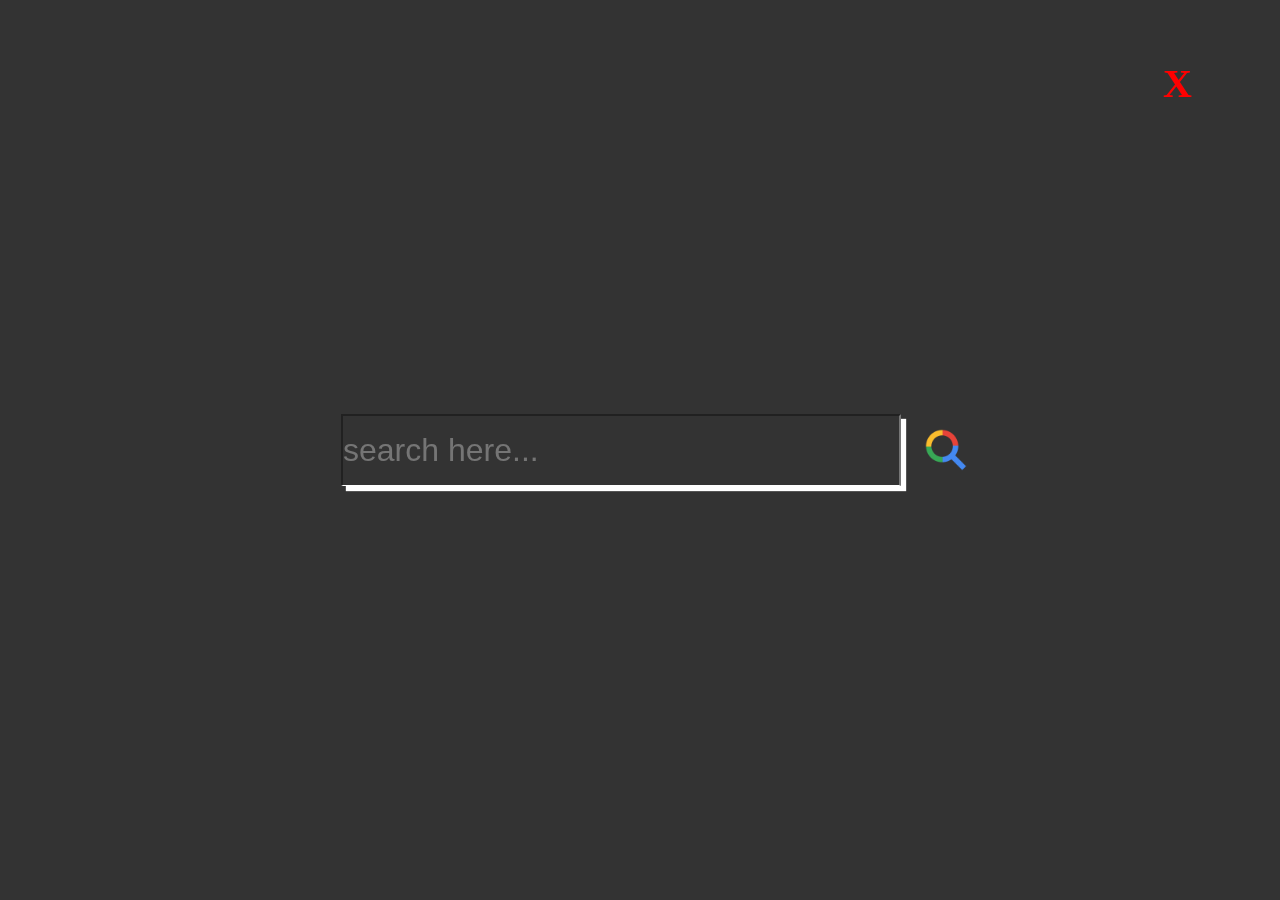
<file: Search.html>
<!DOCTYPE html>
<html lang="en">
<head>
    <meta charset="UTF-8">
    <meta name="viewport" content="width=device-width, initial-scale=1.0">
    <title>Search</title>
    <style>
        #search-form {
        position: fixed;
        top: 0; left: 0;
        height: 100%; width: 100%;
        z-index: 1004;
        background: rgba(0,0,0,0.8);
        display: flex;
        align-items: center;
        justify-content: center;
        padding: 0 1rem;
    }
    #clos {
        font-size: 40px;
        font-weight: bold;
        color: red;
        position: absolute;
        top: 20px;
        right: 120px;
    }
    #clos:hover {
        transform: scale(1.3);
    }
    #search-box {
        width: 35rem;
        border-bottom: 0.1rem solid #fff;
        box-shadow: 5px 5px 1px white;
        padding: 1rem 0;
        color: #fff;
        font-size: 2rem;
        text-transform: none;
        background: none;
    }
    #sea {
        width: 40px;
        height: 40px;
    }
    </style>
</head>
<body>
    <form id="search-form">
        <a href="./food.html"><p id="clos">X</p></a>
        <input type="search" id="search-box" placeholder="search here..."><img style="height: 50px; width: 50px; margin-left: 20px;" src="search1.png">
        <label for="search-box" class="search"></label>
    </form>
</body>
</html>
</file>
<file: food.css>
* {
    margin: 0px;
    padding: 0px;
    font-family: 'Poltawski Nowy', serif;
    box-sizing: border-box;
    text-decoration: none;
    outline: none;
    border: none;
    transition: all 0.2s linear;
    scroll-behavior: smooth;
}
#navigation {
    width: 1445px;
    height: 70px;
    box-shadow:5px 5px 5px rgb(233, 230, 230);
    padding: 20px 20px 20px 80px;
    display: flex;
    align-items: center;
    justify-content:stretch;
}
#navigation i {
    font-size: 35px;
    font-weight: bold;
    color: green;
    margin-left: 17px;
}
#navigation b {
    font-size: 20px;
    margin: 0px 10px 0px 10px;
    padding: 5px 10px 5px 10px;
    text-transform: capitalize;
    position: relative;
    left: 180px;
}
#navigation b:hover {
    background-color: green;
    border-radius: 5px;
    color: white;
}
.uten {
    width: 30px;
    height: 30px;
}
.uten:hover {
    transform: scale(1.3);
}
.logo {
    width: 27px;
    height: 27px;
    margin: 0px 13px 0px 13px;
    display: flex;
    text-align: center;
    position: relative;
    left: 250px;
}
.logo:hover {
    transform: scale(1.2);
}
#sec,#sec1,#sec2 {
    width: 1445px;
    height: 500px;
}
#home1,#home2,#home3,#home4 {    
    width: 400px;
    height: 400px;
    border-radius: 100%;
    box-shadow:15px 15px 15px rgb(142, 137, 137);
    position: relative;
}
#home1 {
    background-image: url("home1.webp");
    background-size: 400px 400px;
    top: -130px;
    left: 900px;
}
#home2 {
    background-image: url("home2.jpeg");
    background-size: 400px 400px;
    top: -150px;
    left: 900px;
}
#home3 {
    background-image: url("home3.jpg");
    background-size: 400px 400px;
    top: -140px;
    left: 900px;
}
#home4 {
    background-image: url("about.jpg");
    background-size: 600px 400px;
    background-position: 80%;
    bottom: 400px;
    right: -80px;
}
#home1:hover,#home2:hover,#home3:hover,#home4:hover {
    transform: scale(1.1);
}
#head,#header,#info,#but {
    position: relative;
    margin-left: 90px;
}
#head {
    font-size: 30px;
    color: green;
    top: 130px;
}
#header {
    font-size: 55px;
    color: navy;
    letter-spacing: 5px;
    top: 140px;
}
#info {
    width: 700px;
    text-align: justify;
    font-size: 20px;
    top: 160px;
}
#but {
    font-size: 20px;
    color: white;
    border-radius: 5px;
    background-color: navy;
    margin-top: 20px;
    padding: 7px 10px 7px 10px;
    top: -220px;
    cursor: pointer;
}
#but:hover {
    background-color: green;
    transform: scale(1.1);
}
#header1 {
    width: 100%;
    height: 85vh;
    background-image: url(./0.jpg);
    background-size: 100% 100%;
    display: flex;
    justify-content: center;
    align-items: center;
}
#left,#right {
    width: 70px;
    height: 70px;
    font-size: 50px;
    background-color: transparent;
    border: none;
    color: white;
    text-shadow: 2px 2px 2px black;
}
#left {
    border-right: 2px solid white;
    box-shadow: 7px 0px 3px black;
    position: absolute;
    border-radius: 5px;
    left: 40px;
}
#right {
    border-right: 2px solid white;
    box-shadow: -7px 0px 3px black;
    position: absolute;
    border-radius: 5px;
    right: 40px;
}
#dishes h1, #about h1, #menu h1, #review h3, #order h1 {
    font-size: 25px;
    color: green; 
    margin-top: 70px;
}
#dishes h2, #about h2, #menu h2, #review h2, #order h2 {
    font-size: 30px; 
    letter-spacing: 3px;
}
#m2 {
    font-size: 20px;
    font-weight: bold;
    color: green;
    position: relative;
    top: 28px;
    left: 25px;
}
#m2 {
    left: 50px;
}
#inp {
    font-size: 15px;
    font-weight: bold;
    color: white;
    background-color: navy;
    border-radius: 5px;
    padding: 7px 10px 7px 10px;
    position: relative;
    left: 150px;
    cursor: pointer;
}
#inp:hover {
    background-color: green;
    transform: scale(1.1);
}
#head1 {
    font-size: 35px;
    color: navy;
    letter-spacing: 2px;
    margin-top: 50px;
    margin-left: 30%;
}
#about1 {
    font-size: 20px;
    text-align: justify;
    margin: 3% 8% 0% 40%;
}
#in1 {
    font-size: 20px;
    border-radius: 5px;
    border: 2px solid rgb(165, 165, 165);
    padding: 10px 10px 10px 50px;
    position: relative;
    top: 30px;
    left: 190px;
}
#in2 {
    font-size: 20px;
    border-radius: 5px;
    background-color: navy;
    color: white;
    padding: 7px 10px 7px 10px;
    position: relative;
    bottom: 60%;
    left: 40%;
    cursor: pointer;
}
#in2:hover {
    background-color: green;
    transform: scale(1.1);
}
#icon {
    width: 35px;
    height: 35px;
    position: relative;
    top: 40px;
    left: 8px;
}
#menu1 {
    display: flex;
    justify-content: center;
    align-items: center;
    flex-direction: row;
    margin-top: 95px;
}
#mcard {
    position: absolute;
    right: 83vh;
    width: 270px;
    height: 50px;
    margin-top: 30px;
    background-color: red;
    border: 5px dotted yellow;
    outline: double 10px red;
    color: white;
    font-weight: bold;
    font-size: 30px;
    letter-spacing: 2px;
    box-shadow: 15px 15px 15px black;
    transition: transform 0.5s;
}
#mcard:hover {
    transform: scale(1.1);
}
#i2 {
    width: 250px;
    height: 250px;
    margin-top: 10px;
    margin-left: 20px;
    padding: 20px 20px 20px 20px;
}
#i3 {
    width: 32px;
    height: 32px;
    border-radius: 200%;
    position: relative;
    bottom: 190px;
    right: 55px;
}
#i3:hover {
    transform: scale(1.1);
}
#rev1 {
    width: 100%;
    display: flex;
    align-items: center;
    justify-content: center;
    flex-direction: row;
}
#rev {
    height: 320px;
    border: 3px solid rgb(206, 211, 206);
    margin-top: 50px;
    margin-left: 10px;
    margin-right: 10px;
    padding: 7px 7px 7px 7px;
}
#rev:hover {
    transform: scale(1.2);
}
#re1 {
    width: 80px;
    height: 80px;
    border-radius: 100%;
    transition: all 2s;
}
#re1:hover{
    transform: rotateX(360deg);
}
#re2 {
    position: relative;
    left: 30px;
    top: -35px;
}
#ord {
    width: 27%;
    height: 35px;
    font-size: 15px;
    font-weight: bold;
    text-align: center;
    float: right;
    border: 0px solid;
    box-shadow: 2px 4px 4px red;
    margin-right: 500px;
    padding: 5px 5px 5px 5px;
}
#form label{
    font-size: 20px; 
    font-weight: bold;
}
#sub {
    font-size: 20px;
    background-color: navy;
    color: white;
    padding: 7px 12px 7px 12px;
    border-radius: 5px;
    margin-top: 20px;
    margin-left: 50px;
}
#sub:hover {
    background-color:green;
}
#sec3 {
    font-size: 18px;
    line-height: 35px;
    margin-top: 50px;
    display: flex;
    align-items: center;
    justify-content: center;
    flex-direction: row;
    cursor: pointer;
}
#sec3 ul {
    list-style-type: none; 
    margin-left: 100px;
}
#sec3 ul li:hover {
    text-decoration: underline;
}
#sec3 h1 {
    color: navy;
    letter-spacing: 1px;
}
</file>
